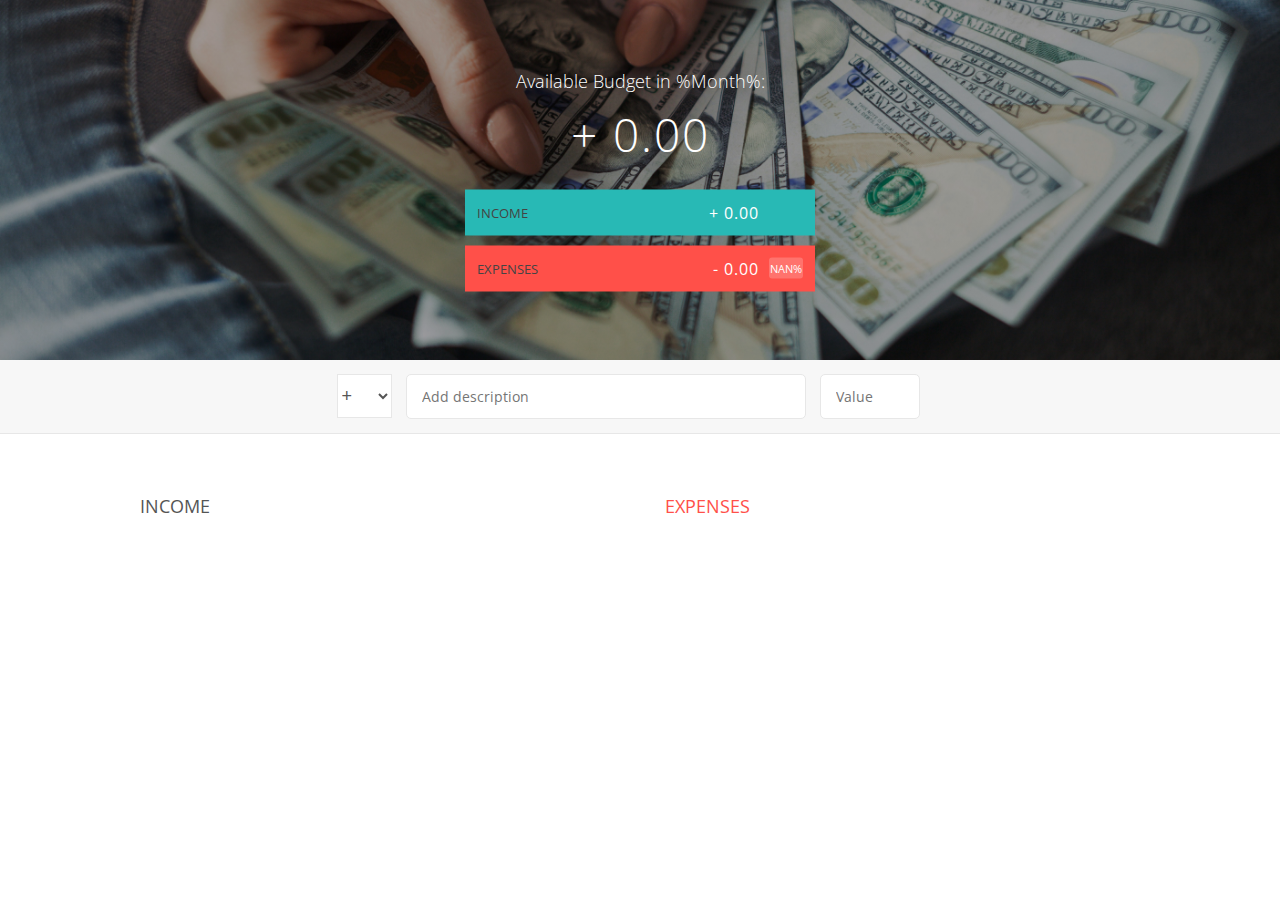
<file: index.html>
<!DOCTYPE html>
<html lang="en">
    <head>
        <meta charset="UTF-8">
        <link href="https://fonts.googleapis.com/css?family=Open+Sans:100,300,400,600" rel="stylesheet" type="text/css">
        <link href="http://code.ionicframework.com/ionicons/2.0.1/css/ionicons.min.css" rel="stylesheet" type="text/css">
        <link type="text/css" rel="stylesheet" href="style.css">
        <title>Budgety</title>
    </head>
    <body>
        
        <div class="top">
            <div class="budget">
                <div class="budget__title">
                    Available Budget in <span class="budget__title--month">%Month%</span>:
                </div>
                
                <div class="budget__value">+ 2,345.64</div>
                
                <div class="budget__income clearfix">
                    <div class="budget__income--text">Income</div>
                    <div class="right">
                        <div class="budget__income--value">+ 4,300.00</div>
                        <div class="budget__income--percentage">&nbsp;</div>
                    </div>
                </div>
                
                <div class="budget__expenses clearfix">
                    <div class="budget__expenses--text">Expenses</div>
                    <div class="right clearfix">
                        <div class="budget__expenses--value">- 1,954.36</div>
                        <div class="budget__expenses--percentage">45%</div>
                    </div>
                </div>
            </div>
        </div>
        
        <div class="bottom">
            <div class="add">
                <div class="add__container">
                    <select class="add__type">
                        <option value="inc" selected>+</option>
                        <option value="exp">-</option>
                    </select>
                    <input type="text" class="add__description" placeholder="Add description">
                    <input type="number" class="add__value" placeholder="Value">
                    <button class="add__btn"><i class="ion-ios-checkmark-outline"></i></button>
                </div>
            </div>
            
            <div class="container clearfix">
                <div class="income">
                    <h2 class="icome__title">Income</h2>
                    
                    <div class="income__list">
                       
                        <!--
                        <div class="item clearfix" id="income-0">
                            <div class="item__description">Salary</div>
                            <div class="right clearfix">
                                <div class="item__value">+ 2,100.00</div>
                                <div class="item__delete">
                                    <button class="item__delete--btn"><i class="ion-ios-close-outline"></i></button>
                                </div>
                            </div>
                        </div>
                        
                        <div class="item clearfix" id="income-1">
                            <div class="item__description">Sold car</div>
                            <div class="right clearfix">
                                <div class="item__value">+ 1,500.00</div>
                                <div class="item__delete">
                                    <button class="item__delete--btn"><i class="ion-ios-close-outline"></i></button>
                                </div>
                            </div>
                        </div>
                        -->
                        
                    </div>
                </div>
                
                
                
                <div class="expenses">
                    <h2 class="expenses__title">Expenses</h2>
                    
                    <div class="expenses__list">
                       
                        <!--
                        <div class="item clearfix" id="expense-0">
                            <div class="item__description">Apartment rent</div>
                            <div class="right clearfix">
                                <div class="item__value">- 900.00</div>
                                <div class="item__percentage">21%</div>
                                <div class="item__delete">
                                    <button class="item__delete--btn"><i class="ion-ios-close-outline"></i></button>
                                </div>
                            </div>
                        </div>
                        <div class="item clearfix" id="expense-1">
                            <div class="item__description">Grocery shopping</div>
                            <div class="right clearfix">
                                <div class="item__value">- 435.28</div>
                                <div class="item__percentage">10%</div>
                                <div class="item__delete">
                                    <button class="item__delete--btn"><i class="ion-ios-close-outline"></i></button>
                                </div>
                            </div>
                        </div>
                        -->
                        
                    </div>
                </div>
            </div>
            
            
        </div>
        
        <script src="script.js"></script>
    </body>
</html>
</file>
<file: style.css>
/**********************************************
*** GENERAL
**********************************************/

* {
    margin: 0;
    padding: 0;
    box-sizing: border-box;
}

.clearfix::after {
    content: "";
    display: table;
    clear: both;
}

body {
    color: #555;
    font-family: Open Sans;
    font-size: 16px;
    position: relative;
    height: 100vh;
    font-weight: 400;
}

.right { float: right; }
.red { color: #FF5049 !important; }
.red-focus:focus { border: 1px solid #FF5049 !important; }

/**********************************************
*** TOP PART
**********************************************/

.top {
    height: 40vh;
    background-image: linear-gradient(rgba(0, 0, 0, 0.35), rgba(0, 0, 0, 0.35)), url(img/alexander-mils-lCPhGxs7pww-unsplash.jpg);
    background-size: cover;
    background-position: center;
    position: relative;
}

.budget {
    position: absolute;
    width: 350px;
    top: 50%;
    left: 50%;
    transform: translate(-50%, -50%);
    color: #fff;
}

.budget__title {
    font-size: 18px;
    text-align: center;
    margin-bottom: 10px;
    font-weight: 300;
}

.budget__value {
    font-weight: 300;
    font-size: 46px;
    text-align: center;
    margin-bottom: 25px;
    letter-spacing: 2px;
}

.budget__income,
.budget__expenses {
    padding: 12px;
    text-transform: uppercase;
}

.budget__income {
    margin-bottom: 10px;
    background-color: #28B9B5;
}

.budget__expenses {
    background-color: #FF5049;
}

.budget__income--text,
.budget__expenses--text {
    float: left;
    font-size: 13px;
    color: #444;
    margin-top: 2px;
}

.budget__income--value,
.budget__expenses--value {
    letter-spacing: 1px;
    float: left;
}

.budget__income--percentage,
.budget__expenses--percentage {
    float: left;
    width: 34px;
    font-size: 11px;
    padding: 3px 0;
    margin-left: 10px;
}

.budget__expenses--percentage {
    background-color: rgba(255, 255, 255, 0.2);
    text-align: center;
    border-radius: 3px;
}


/**********************************************
*** BOTTOM PART
**********************************************/

/***** FORM *****/
.add {
    padding: 14px;
    border-bottom: 1px solid #e7e7e7;
    background-color: #f7f7f7;
}

.add__container {
    margin: 0 auto;
    text-align: center;
}

.add__type {
    width: 55px;
    border: 1px solid #e7e7e7;
    height: 44px;
    font-size: 18px;
    color: inherit;
    background-color: #fff;
    margin-right: 10px;
    font-weight: 300;
    transition: border 0.3s;
}

.add__description,
.add__value {
    border: 1px solid #e7e7e7;
    background-color: #fff;
    color: inherit;
    font-family: inherit;
    font-size: 14px;
    padding: 12px 15px;
    margin-right: 10px;
    border-radius: 5px;
    transition: border 0.3s;
}

.add__description { width: 400px;}
.add__value { width: 100px;}

.add__btn {
    font-size: 35px;
    background: none;
    border: none;
    color: #28B9B5;
    cursor: pointer;
    display: inline-block;
    vertical-align: middle;
    line-height: 1.1;
    margin-left: 10px;
}

.add__btn:active { transform: translateY(2px); }

.add__type:focus,
.add__description:focus,
.add__value:focus {
    outline: none;
    border: 1px solid #28B9B5;
}

.add__btn:focus { outline: none; }

/***** LISTS *****/
.container {
    width: 1000px;
    margin: 60px auto;
}

.income {
    float: left;
    width: 475px;
    margin-right: 50px;
}

.expenses {
    float: left;
    width: 475px;
}

h2 {
    text-transform: uppercase;
    font-size: 18px;
    font-weight: 400;
    margin-bottom: 15px;
}

.income__title { color: #28B9B5; }
.expenses__title { color: #FF5049; }

.item {
    padding: 13px;
    border-bottom: 1px solid #e7e7e7;
}

.item:first-child { border-top: 1px solid #e7e7e7; }
.item:nth-child(even) { background-color: #f7f7f7; }

.item__description {
    float: left;
}

.item__value {
    float: left;
    transition: transform 0.3s;
}

.item__percentage {
    float: left;
    margin-left: 20px;
    transition: transform 0.3s;
    font-size: 11px;
    background-color: #FFDAD9;
    padding: 3px;
    border-radius: 3px;
    width: 32px;
    text-align: center;
}

.income .item__value,
.income .item__delete--btn {
    color: #28B9B5;
}

.expenses .item__value,
.expenses .item__percentage,
.expenses .item__delete--btn {
    color: #FF5049;
}


.item__delete {
    float: left;
}

.item__delete--btn {
    font-size: 22px;
    background: none;
    border: none;
    cursor: pointer;
    display: inline-block;
    vertical-align: middle;
    line-height: 1;
    display: none;
}

.item__delete--btn:focus { outline: none; }
.item__delete--btn:active { transform: translateY(2px); }

.item:hover .item__delete--btn { display: block; }
.item:hover .item__value { transform: translateX(-20px); }
.item:hover .item__percentage { transform: translateX(-20px); }


.unpaid {
    background-color: #FFDAD9 !important;
    cursor: pointer;
    color: #FF5049;

}

.unpaid .item__percentage { box-shadow: 0 2px 6px 0 rgba(0, 0, 0, 0.1); }
.unpaid:hover .item__description { font-weight: 900; }
</file>
